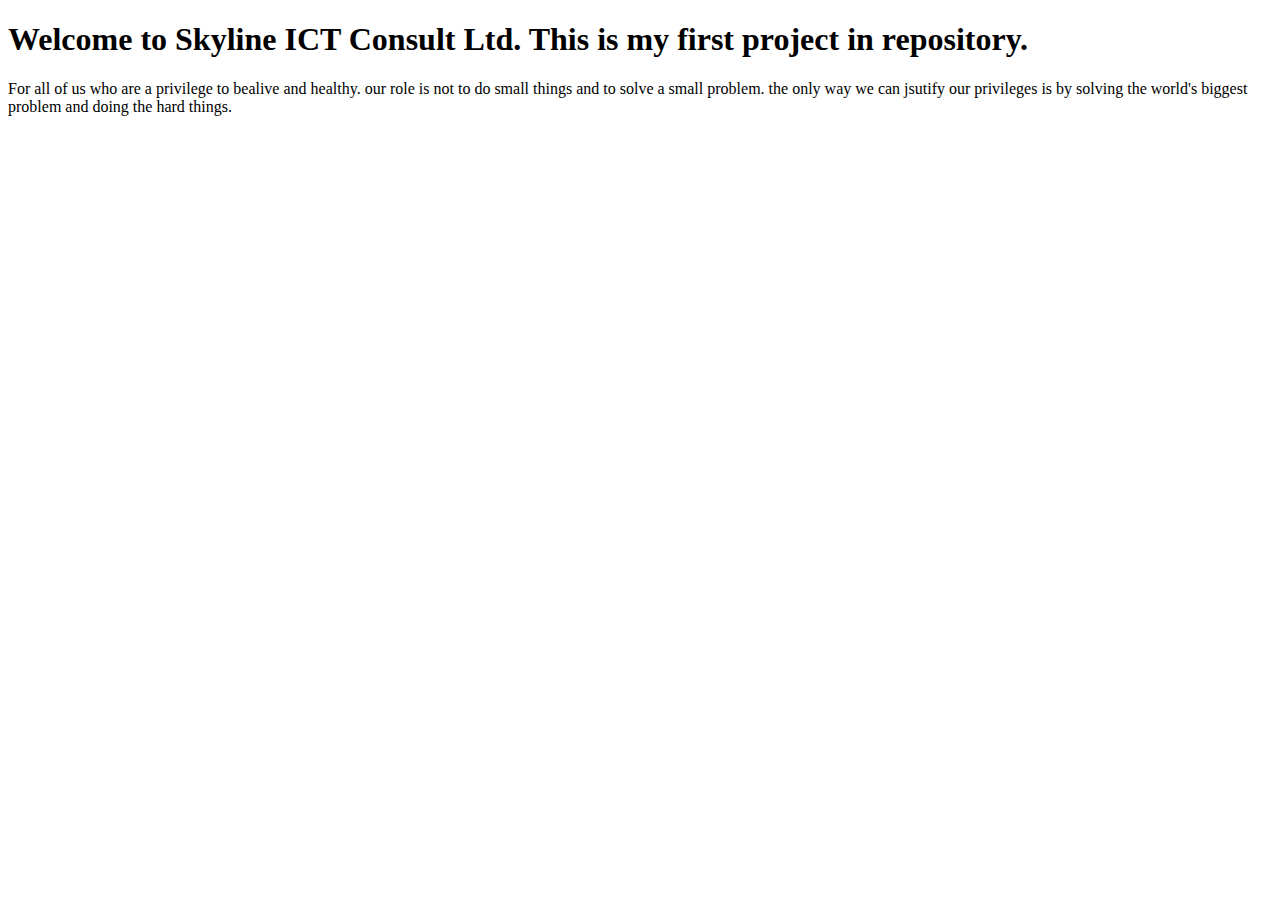
<file: index.html>
<!DOCTYPE html>
<html lang="en">
<head>
    <meta charset="UTF-8">
    <meta name="viewport" content="width=device-width, initial-scale=1.0">
    <title>Passcode-60614 & Cohort 31</title>
</head>
<body>
    <h1>Welcome to Skyline ICT Consult Ltd. 
        This is my first project in repository.</h1>

        <p>For all of us who are a privilege to bealive and healthy.
          our role is not to do small things and to solve a small problem.
          the only way we can jsutify our privileges is by solving the world's biggest
          problem and doing the hard things.
        </p>

    
</body>
</html>
</file>
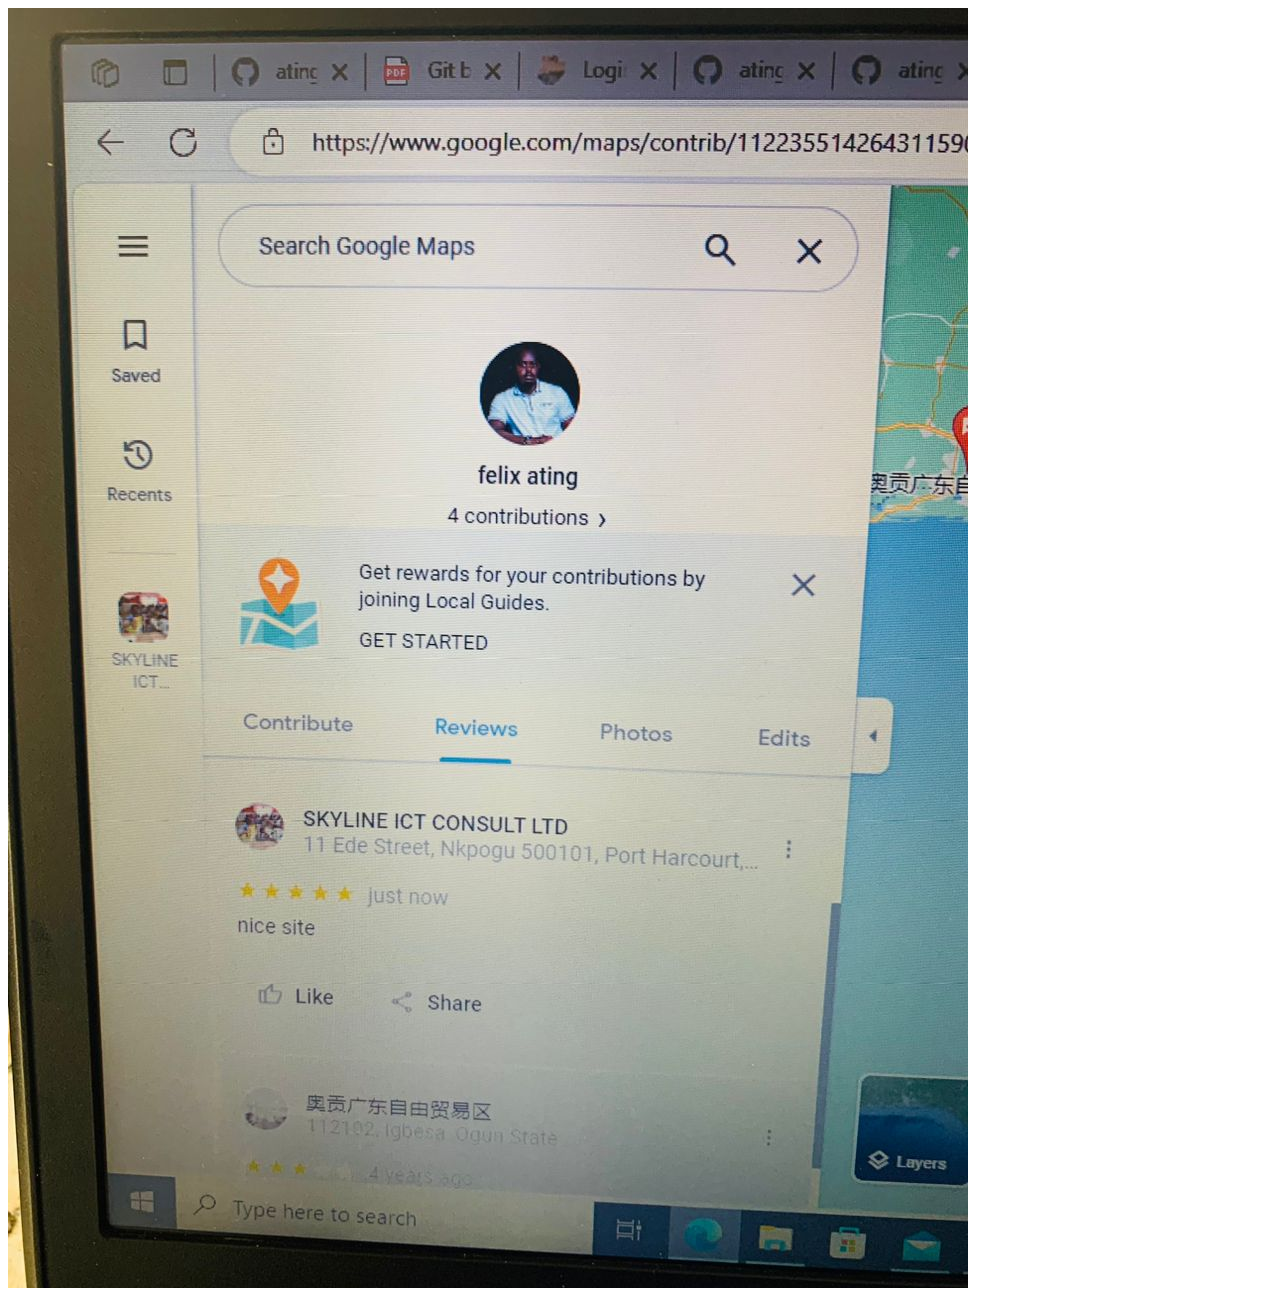
<file: review.html>
<!DOCTYPE html>
<html lang="en">
<head>
    <meta charset="UTF-8">
    <meta name="viewport" content="width=device-width, initial-scale=1.0">
    <title>Passcode-60614 & Cohort 31</title>
</head>
<body>
    <img src="skylineict review.jpg" alt="">
    
</body>
</html>
</file>
